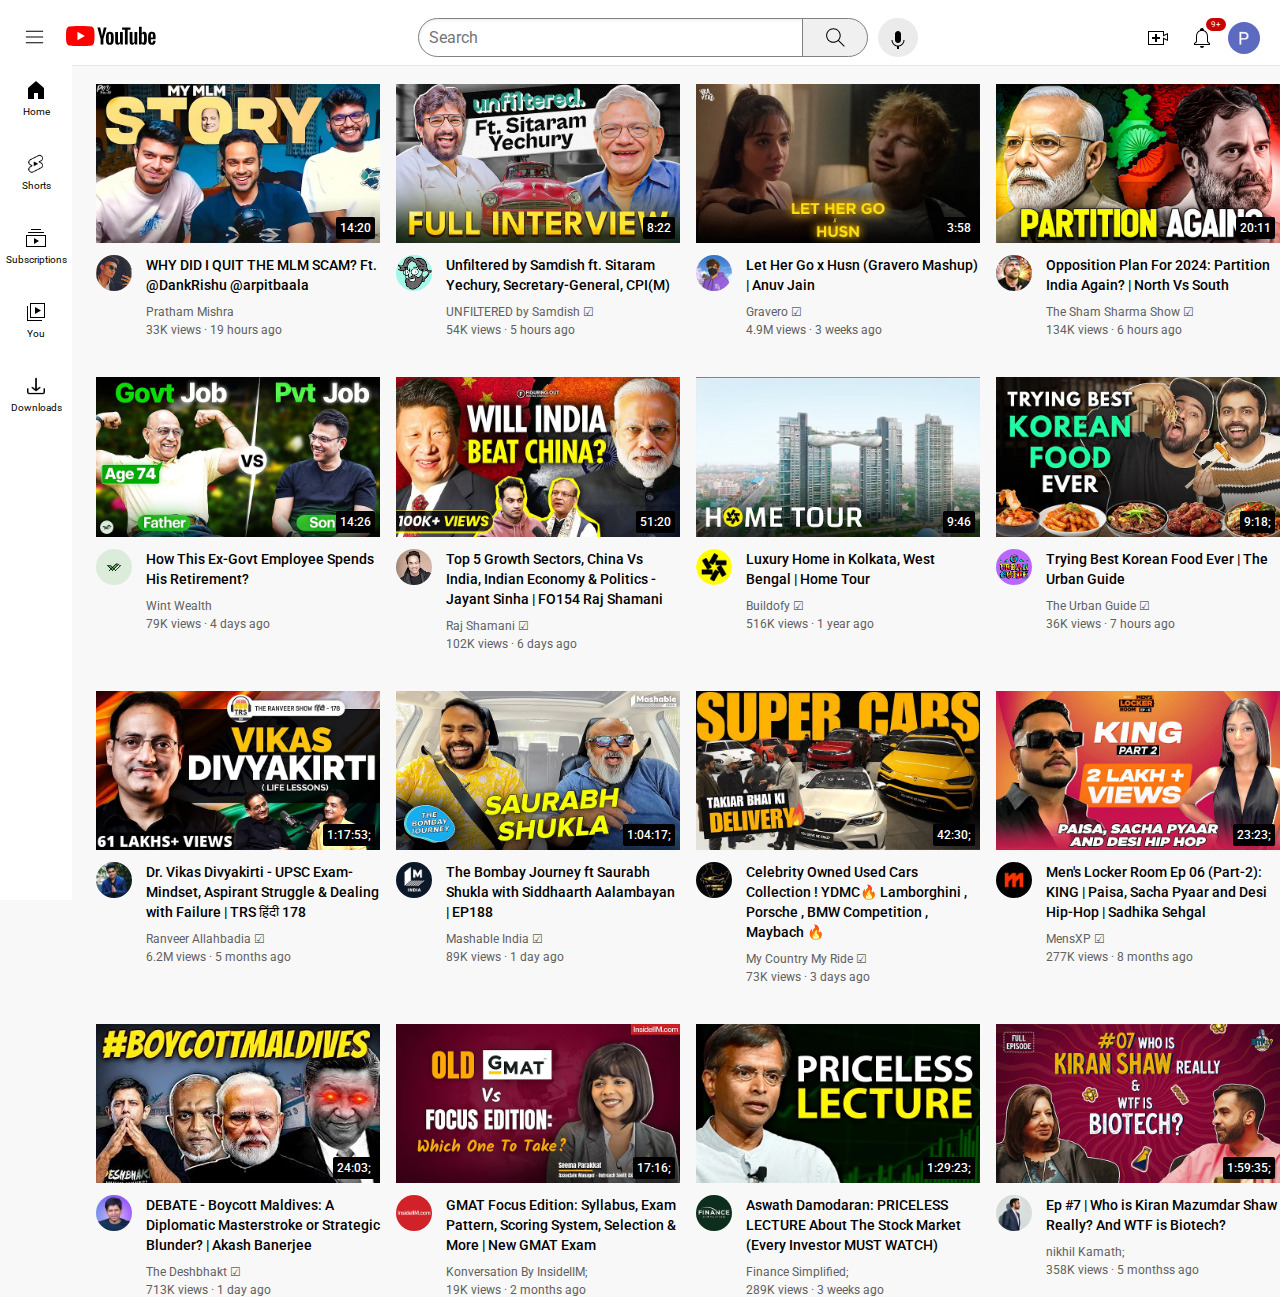
<file: Index.html>
<!DOCTYPE html>
<html>

<head>
    <title>Youtube.com clone</title>
    <link rel="preconnect" href="https://fonts.googleapis.com">
    <link rel="preconnect" href="https://fonts.gstatic.com" crossorigin>
    <link href="https://fonts.googleapis.com/css2?family=Roboto:wght@400;500;700&display=swap" rel="stylesheet">

    <link rel="stylesheet" href="./styles/general.css">
    <link rel="stylesheet" href="./styles/header.css">
    <link rel="stylesheet" href="./styles/video.css">
    <link rel="stylesheet" href="./styles/sidebar.css">
</head>

<body>

    <div class="header">
        <div class="left-section">
            <img class="hamburger-menu" src="./intro-to-html/7.svg">
            <a href="https://www.youtube.com/"><img class="youtube-logo" src="./youtube-logo.svg"></a>
        </div>
        <div class="middle-section">
            <input class="search-bar" type="text" placeholder="Search">
            <button class="search-button">
                <img class="search-icon" src="./intro-to-html/6.svg">
                <div class="tooltip">Search</div>
            </button>
            <button class="voice-button">
                <img class="voice-icon" src="./intro-to-html/5.svg">
                <div class="tooltip">Search with your voice</div>
            </button>
        </div>
        <div class="right-section">
            <div class="upload-icon-container">
                <div class="upload-icon1"><img class="upload-icon" src="./intro-to-html/4.svg"></div>
                <div class="tooltip">Create</div>
            </div>

            <!-- <img class="youtube-apps-icon" src="./intro-to-html/3.svg"> -->
            <div class="notifications-icon-container">
                <div class="upload-icon1"><img class="notifications-icon" src="./intro-to-html/2.svg"></div>
                <div class="tooltip">Notifications</div>
                <div class="notifications-count">9+</div>
            </div>
            <img class="user-pic" src="./intro-to-html/1.jpg">
        </div>

    </div>

    <div class="sidebar">
        <a href="https://www.youtube.com/">
            <div class="sidebar-link"><img src="./intro-to-html/2.1.svg">
                <div>Home</div>
            </div>
        </a>
        <a href="https://www.youtube.com/shorts/K2BgvTrRJS8">
            <div class="sidebar-link"><img src="./intro-to-html/shortsfinal.png">
                <div>Shorts</div>
            </div>
        </a>
        <a href="https://www.youtube.com/feed/subscriptions">
            <div class="sidebar-link"><img src="./intro-to-html/2.3.svg">
                <div>Subscriptions</div>
            </div>
        </a>
        <a href="https://www.youtube.com/feed/you">
            <div class="sidebar-link"><img src="./intro-to-html/2.6.svg">
                <div>You</div>
            </div>
        </a>
        <a href="https://www.youtube.com/feed/downloads">
            <div class="sidebar-link"><img src="./intro-to-html/arrow.png">
                <div>Downloads</div>
            </div>
        </a>

    </div>

    <div class="video-grid">
        <div class="video-preview top">
            <div class="thumbnail-row">
                <a href="https://www.youtube.com/watch?v=aVtarQs8b3Y">
                    <img class="thumbnail" src="intro-to-html/hq720 (1).webp">
                </a>
                <div class="video-time">
                    14:20
                </div>
            </div>
            <div class="video-info-grid">
                <div class="channel-pic">
                    <a href="https://www.youtube.com/@prathammishra70">
                        <img class="profile-pic" src="intro-to-html/channels4_profile.jpg">
                    </a>
                </div>
                <div class="video-info">
                    <p class="video-title">
                        <a href="https://www.youtube.com/watch?v=aVtarQs8b3Y">
                            WHY DID I QUIT THE MLM SCAM? Ft. @DankRishu @arpitbaala
                        </a>
                    </p>
                    <p class="video-author">
                        <a href="https://www.youtube.com/@prathammishra70">
                            Pratham Mishra
                        </a>
                    </p>
                    <p class="video-stats">
                        33K views &centerdot; 19 hours ago
                    </p>
                </div>
            </div>
        </div>

        <div class="video-preview top">
            <div class="thumbnail-row">
                <a href="https://www.youtube.com/watch?v=ZOrNiT-OPNc&t=77s">
                    <img class="thumbnail" src="intro-to-html/hq720 (2).webp">
                </a>
                <div class="video-time">
                    8:22
                </div>
            </div>
            <div class="video-info-grid">
                <div class="channel-pic">
                    <a href="https://www.youtube.com/@UNFILTEREDbySamdish">
                        <img class="profile-pic" src="intro-to-html/channels4_profile (1).jpg">
                    </a>
                </div>
                <div class="video-info">
                    <p class="video-title">
                        <a href="https://www.youtube.com/watch?v=ZOrNiT-OPNc&t=77s">
                            Unfiltered by Samdish ft. Sitaram Yechury, Secretary-General, CPI(M)
                        </a>
                    </p>
                    <p class="video-author">
                        <a href="https://www.youtube.com/@UNFILTEREDbySamdish">
                            UNFILTERED by Samdish &#9745;
                        </a>
                    </p>
                    <p class="video-stats">
                        54K views &centerdot; 5 hours ago
                    </p>
                </div>
            </div>
        </div>

        <div class="video-preview top">
            <div class="thumbnail-row">
                <a href="https://www.youtube.com/watch?v=bL6dJjxm0x0">
                    <img class="thumbnail" src="./intro-to-html/husn.webp">
                </a>
                <div class="video-time">
                    3:58
                </div>
            </div>
            <div class="video-info-grid">
                <div class="channel-pic">
                    <a href="https://www.youtube.com/channel/UCDLvkN2TZ1oyhUBxbltMn_w">
                        <img class="profile-pic" src="intro-to-html/gravero.jpg">
                    </a>
                </div>
                <div class="video-info">
                    <p class="video-title">
                        <a href="https://www.youtube.com/watch?v=bL6dJjxm0x0">
                            Let Her Go x Husn (Gravero Mashup) | Anuv Jain
                        </a>
                    </p>
                    <p class="video-author">
                        <a href="https://www.youtube.com/channel/UCDLvkN2TZ1oyhUBxbltMn_w">
                            Gravero &#9745;
                        </a>
                    </p>
                    <p class="video-stats">
                        4.9M views &centerdot; 3 weeks ago
                    </p>
                </div>
            </div>
        </div>
        <div class="video-preview top">
            <div class="thumbnail-row">
                <a href="https://www.youtube.com/watch?v=oO5nOGakEvQ">
                    <img class="thumbnail" src="intro-to-html/shamsharmashow.webp">
                </a>
                <div class="video-time">
                    20:11
                </div>
            </div>
            <div class="video-info-grid">
                <div class="channel-pic">
                    <a href="https://www.youtube.com/@ShamSharmaShow">
                        <img class="profile-pic" src="intro-to-html/tsss.jpg">
                    </a>
                </div>
                <div class="video-info">
                    <p class="video-title">
                        <a href="https://www.youtube.com/watch?v=oO5nOGakEvQ">
                            Opposition Plan For 2024: Partition India Again? | North Vs South
                        </a>
                    </p>
                    <p class="video-author">
                        <a href="https://www.youtube.com/@ShamSharmaShow">
                            The Sham Sharma Show &#9745;
                        </a>
                    </p>
                    <p class="video-stats">
                        134K views &centerdot; 6 hours ago
                    </p>
                </div>
            </div>
        </div>
        <div class="video-preview">
            <div class="thumbnail-row">
                <a href="https://www.youtube.com/watch?v=e1CwNNRzvIc&t=1s">
                    <img class="thumbnail" src="intro-to-html/job.webp">
                </a>
                <div class="video-time">
                    14:26
                </div>
            </div>
            <div class="video-info-grid">
                <div class="channel-pic">
                    <a href="https://www.youtube.com/@WintWealthYT">
                        <img class="profile-pic" src="intro-to-html/pri.jpg">
                    </a>
                </div>
                <div class="video-info">
                    <p class="video-title">
                        <a href="https://www.youtube.com/watch?v=e1CwNNRzvIc&t=1s">
                            How This Ex-Govt Employee Spends His Retirement?
                        </a>
                    </p>
                    <p class="video-author">
                        <a href="https://www.youtube.com/@WintWealthYT">
                            Wint Wealth
                        </a>
                    </p>
                    <p class="video-stats">
                        79K views &centerdot; 4 days ago
                    </p>
                </div>
            </div>
        </div>

        <div class="video-preview">
            <div class="thumbnail-row">
                <a href="https://www.youtube.com/watch?v=xlfI0hrhAOk&t=1s">
                    <img class="thumbnail" src="intro-to-html/china.webp">
                </a>
                <div class="video-time">
                    51:20
                </div>
            </div>
            <div class="video-info-grid">
                <div class="channel-pic">
                    <a href="https://www.youtube.com/@rajshamani">
                        <img class="profile-pic" src="intro-to-html/rs.jpg">
                    </a>
                </div>
                <div class="video-info">
                    <p class="video-title">
                        <a href="https://www.youtube.com/watch?v=xlfI0hrhAOk&t=1s">
                            Top 5 Growth Sectors, China Vs India, Indian Economy & Politics - Jayant Sinha | FO154 Raj
                            Shamani
                        </a>
                    </p>
                    <p class="video-author">
                        <a href="https://www.youtube.com/@rajshamani">
                            Raj Shamani &#9745;
                        </a>
                    </p>
                    <p class="video-stats">
                        102K views &centerdot; 6 days ago
                    </p>
                </div>
            </div>
        </div>

        <div class="video-preview">
            <div class="thumbnail-row">
                <a href="https://www.youtube.com/watch?v=fe-f88F_Jto">
                    <img class="thumbnail" src="intro-to-html/buildofy.webp">
                </a>
                <div class="video-time">
                    9:46
                </div>
            </div>
            <div class="video-info-grid">
                <div class="channel-pic">
                    <a href="https://www.youtube.com/@Buildofy">
                        <img class="profile-pic" src="intro-to-html/bui.jpg">
                    </a>
                </div>
                <div class="video-info">
                    <p class="video-title">
                        <a href="https://www.youtube.com/watch?v=fe-f88F_Jto">
                            Luxury Home in Kolkata, West Bengal | Home Tour
                        </a>
                    </p>
                    <p class="video-author">
                        <a href="https://www.youtube.com/@Buildofy">
                            Buildofy &#9745;
                        </a>
                    </p>
                    <p class="video-stats">
                        516K views &centerdot; 1 year ago
                    </p>
                </div>
            </div>
        </div>


        <div class="video-preview">
            <div class="thumbnail-row">
                <a href="https://www.youtube.com/watch?v=WfbcFmL4SHc&t=1s">
                    <img class="thumbnail" src="intro-to-html/korean.webp">
                </a>
                <div class="video-time">
                    9:18;
                </div>
            </div>
            <div class="video-info-grid">
                <div class="channel-pic">
                    <a href="https://www.youtube.com/@TheUrbanGuide">
                        <img class="profile-pic" src="intro-to-html/tug.jpg">
                    </a>
                </div>
                <div class="video-info">
                    <p class="video-title">
                        <a href="https://www.youtube.com/watch?v=WfbcFmL4SHc&t=1s">
                            Trying Best Korean Food Ever | The Urban Guide
                        </a>
                    </p>
                    <p class="video-author">
                        <a href="https://www.youtube.com/@TheUrbanGuide">
                            The Urban Guide &#9745;
                        </a>
                    </p>
                    <p class="video-stats">
                        36K views &centerdot; 7 hours ago
                    </p>
                </div>
            </div>
        </div>

        <div class="video-preview bottom">
            <div class="thumbnail-row">
                <a href="https://www.youtube.com/watch?v=rH8yPFq0Xpo&t=1s">
                    <img class="thumbnail" src="./intro-to-html/101.webp">
                </a>
                <div class="video-time">
                    1:17:53;
                </div>
            </div>
            <div class="video-info-grid">
                <div class="channel-pic">
                    <a href="https://www.youtube.com/@RanveerAllahbadia">
                        <img class="profile-pic" src="intro-to-html/trs.jpg">
                    </a>
                </div>
                <div class="video-info">
                    <p class="video-title">
                        <a href="https://www.youtube.com/watch?v=rH8yPFq0Xpo&t=1s">
                            Dr. Vikas Divyakirti - UPSC Exam-Mindset, Aspirant Struggle & Dealing with Failure | TRS
                            हिंदी 178
                        </a>
                    </p>
                    <p class="video-author">
                        <a href="https://www.youtube.com/@RanveerAllahbadia">
                            Ranveer Allahbadia &#9745;
                        </a>
                    </p>
                    <p class="video-stats">
                        6.2M views &centerdot; 5 months ago
                    </p>
                </div>
            </div>
        </div>

        <div class="video-preview bottom">
            <div class="thumbnail-row">
                <a href="https://www.youtube.com/watch?v=El5_4EwGnYQ&t=33s">
                    <img class="thumbnail" src="intro-to-html/shukla.webp">
                </a>
                <div class="video-time">
                    1:04:17;
                </div>
            </div>
            <div class="video-info-grid">
                <div class="channel-pic">
                    <a href="https://www.youtube.com/@Mashable_India">
                        <img class="profile-pic" src="intro-to-html/mi.jpg">
                    </a>
                </div>
                <div class="video-info">
                    <p class="video-title">
                        <a href="https://www.youtube.com/watch?v=El5_4EwGnYQ&t=33s">
                            The Bombay Journey ft Saurabh Shukla with Siddhaarth Aalambayan | EP188
                        </a>
                    </p>
                    <p class="video-author">
                        <a href="https://www.youtube.com/@Mashable_India">
                            Mashable India &#9745;
                        </a>
                    </p>
                    <p class="video-stats">
                        89K views &centerdot; 1 day ago
                    </p>
                </div>
            </div>
        </div>

        <div class="video-preview bottom">
            <div class="thumbnail-row">
                <a href="https://www.youtube.com/watch?v=QK8UnmzSMrk&t=20s">
                    <img class="thumbnail" src="intro-to-html/mcmr.webp">
                </a>
                <div class="video-time">
                    42:30;
                </div>
            </div>
            <div class="video-info-grid">
                <div class="channel-pic">
                    <a href="https://www.youtube.com/@MyCountryMyRide">
                        <img class="profile-pic" src="intro-to-html/mcmr1.jpg">
                    </a>
                </div>
                <div class="video-info">
                    <p class="video-title">
                        <a href="https://www.youtube.com/watch?v=QK8UnmzSMrk&t=20s">
                            Celebrity Owned Used Cars Collection ! YDMC🔥 Lamborghini , Porsche , BMW Competition ,
                            Maybach 🔥
                        </a>
                    </p>
                    <p class="video-author">
                        <a href="https://www.youtube.com/@MyCountryMyRide">
                            My Country My Ride &#9745;
                        </a>
                    </p>
                    <p class="video-stats">
                        73K views &centerdot; 3 days ago
                    </p>
                </div>
            </div>
        </div>

        <div class="video-preview bottom">
            <div class="thumbnail-row">
                <a href="https://www.youtube.com/watch?v=SvCT4H_SJXo&t=35s">
                    <img class="thumbnail" src="intro-to-html/king.webp">
                </a>
                <div class="video-time">
                    23:23;
                </div>
            </div>
            <div class="video-info-grid">
                <div class="channel-pic">
                    <a href="https://www.youtube.com/@mensxp">
                        <img class="profile-pic" src="intro-to-html/mensxp.jpg">
                    </a>
                </div>
                <div class="video-info">
                    <p class="video-title">
                        <a href="https://www.youtube.com/watch?v=SvCT4H_SJXo&t=35s">
                            Men's Locker Room Ep 06 (Part-2): KING | Paisa, Sacha Pyaar and Desi Hip-Hop | Sadhika
                            Sehgal
                        </a>
                    </p>
                    <p class="video-author">
                        <a href="https://www.youtube.com/@mensxp">
                            MensXP &#9745;
                        </a>
                    </p>
                    <p class="video-stats">
                        277K views &centerdot; 8 months ago
                    </p>
                </div>
            </div>
        </div>

        <div class="video-preview">
            <div class="thumbnail-row">
                <a href="https://www.youtube.com/watch?v=NLc5p_Wum1M">
                    <img class="thumbnail" src="intro-to-html/d1.webp">
                </a>
                <div class="video-time">
                    24:03;
                </div>
            </div>
            <div class="video-info-grid">
                <div class="channel-pic">
                    <a href="https://www.youtube.com/@thedeshbhakt">
                        <img class="profile-pic" src="intro-to-html/deshbhakt.jpg">
                    </a>
                </div>
                <div class="video-info">
                    <p class="video-title">
                        <a href="https://www.youtube.com/watch?v=NLc5p_Wum1M">
                            DEBATE - Boycott Maldives: A Diplomatic Masterstroke or Strategic Blunder? | Akash Banerjee
                        </a>
                    </p>
                    <p class="video-author">
                        <a href="https://www.youtube.com/@thedeshbhakt">
                            The Deshbhakt &#9745;
                        </a>
                    </p>
                    <p class="video-stats">
                        713K views &centerdot; 1 day ago
                    </p>
                </div>
            </div>
        </div>

        <div class="video-preview ">
            <div class="thumbnail-row">
                <a href="https://www.youtube.com/watch?v=RtJ4eyBv7pk&t=334s">
                    <img class="thumbnail" src="intro-to-html/gmat.webp">
                </a>
                <div class="video-time">
                    17:16;
                </div>
            </div>
            <div class="video-info-grid">
                <div class="channel-pic">
                    <a href="https://www.youtube.com/@InsideIIMKonversations">
                        <img class="profile-pic" src="intro-to-html/gmat1.jpg">
                    </a>
                </div>
                <div class="video-info">
                    <p class="video-title">
                        <a href="https://www.youtube.com/watch?v=RtJ4eyBv7pk&t=334s">
                            GMAT Focus Edition: Syllabus, Exam Pattern, Scoring System, Selection & More | New GMAT Exam
                        </a>
                    </p>
                    <p class="video-author">
                        <a href="https://www.youtube.com/@InsideIIMKonversations">
                            Konversation By InsideIIM;
                        </a>
                    </p>
                    <p class="video-stats">
                        19K views &centerdot; 2 months ago
                    </p>
                </div>
            </div>
        </div>

        <div class="video-preview">
            <div class="thumbnail-row">
                <a href="https://www.youtube.com/watch?v=zjXvbJUnCsM&t=69s">
                    <img class="thumbnail" src="intro-to-html/stocks.webp">
                </a>
                <div class="video-time">
                    1:29:23;
                </div>
            </div>
            <div class="video-info-grid">
                <div class="channel-pic">
                    <a href="https://www.youtube.com/@financesimplifiedyt">
                        <img class="profile-pic" src="intro-to-html/stocks1.jpg">
                    </a>
                </div>
                <div class="video-info">
                    <p class="video-title">
                        <a href="https://www.youtube.com/watch?v=zjXvbJUnCsM&t=69s">
                            Aswath Damodaran: PRICELESS LECTURE About The Stock Market (Every Investor MUST WATCH)
                        </a>
                    </p>
                    <p class="video-author">
                        <a href="https://www.youtube.com/@financesimplifiedyt">
                            Finance Simplified;
                        </a>
                    </p>
                    <p class="video-stats">
                        289K views &centerdot; 3 weeks ago
                    </p>
                </div>
            </div>
        </div>

        <div class="video-preview ">
            <div class="thumbnail-row">
                <a href="https://www.youtube.com/watch?v=58i057QXl1A">
                    <img class="thumbnail" src="intro-to-html/nikhil.webp">
                </a>
                <div class="video-time">
                    1:59:35;
                </div>
            </div>
            <div class="video-info-grid">
                <div class="channel-pic">
                    <a href="https://www.youtube.com/@nikhil.kamath">
                        <img class="profile-pic" src="intro-to-html/nikhil1.jpg">
                    </a>
                </div>
                <div class="video-info">
                    <p class="video-title">
                        <a href="https://www.youtube.com/watch?v=58i057QXl1A">
                            Ep #7 | Who is Kiran Mazumdar Shaw Really? And WTF is Biotech?
                        </a>
                    </p>
                    <p class="video-author">
                        <a href="https://www.youtube.com/@nikhil.kamath">
                            nikhil Kamath;
                        </a>
                    </p>
                    <p class="video-stats">
                        358K views &centerdot; 5 monthss ago
                    </p>
                </div>
            </div>
        </div>


    </div>
</body>

</html>
</file>
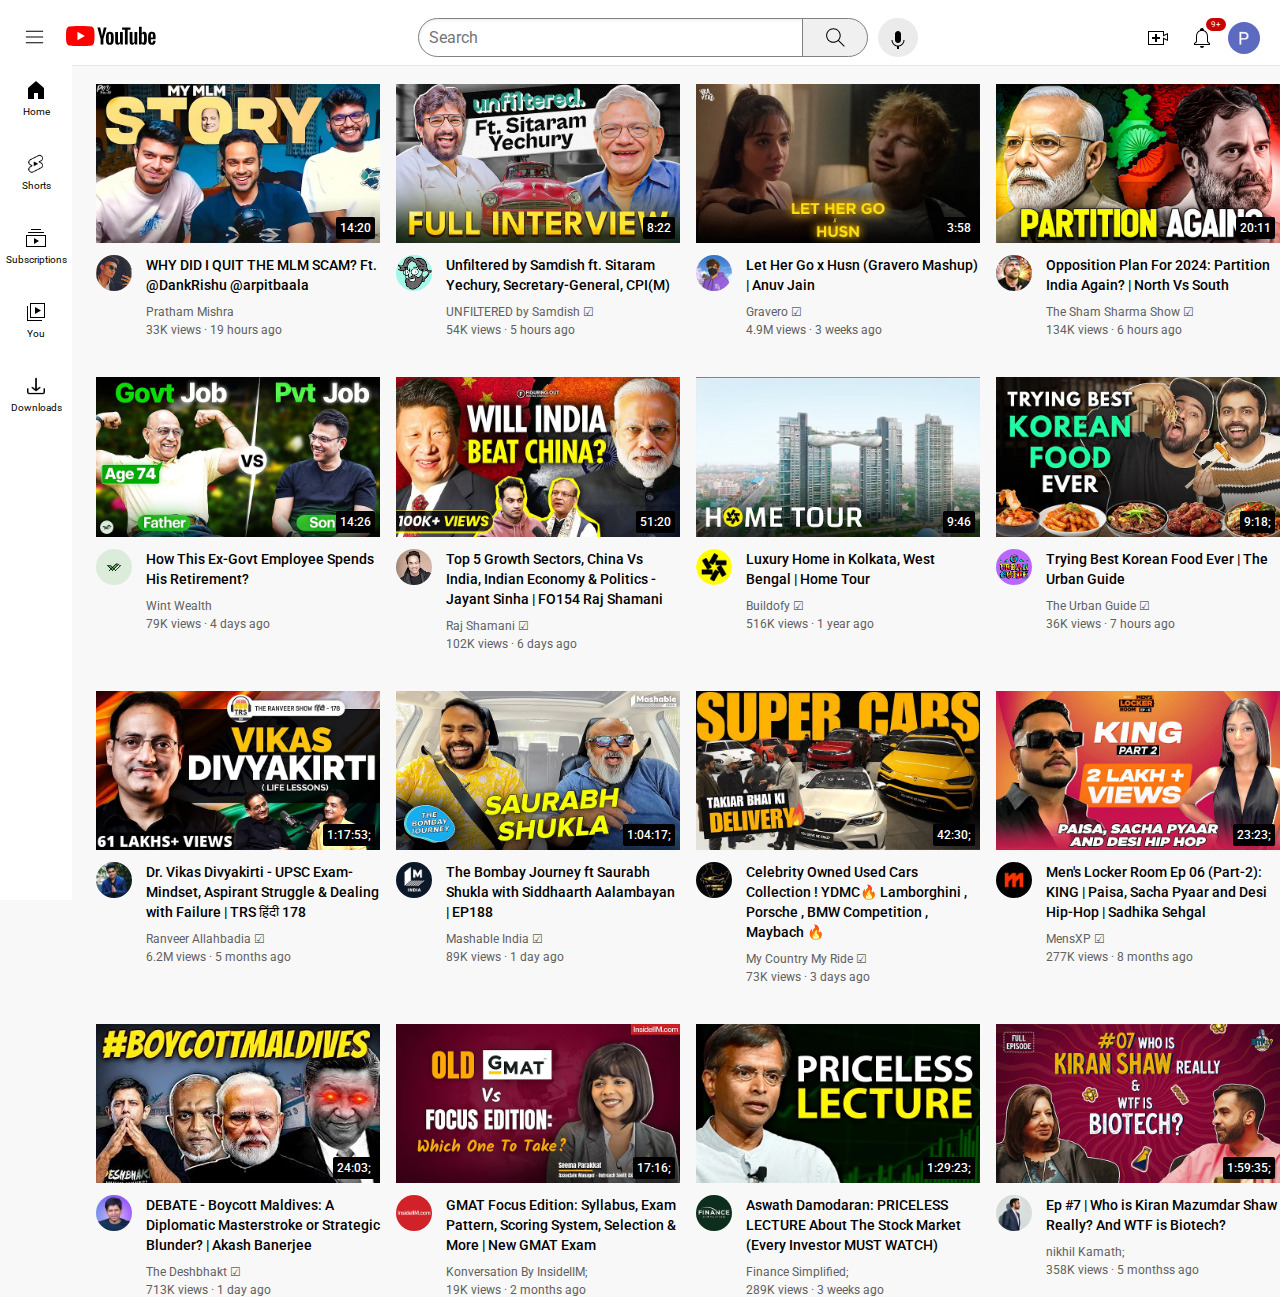
<file: index.html>
<!DOCTYPE html>
<html>

<head>
    <title>Youtube.com clone</title>
    <link rel="preconnect" href="https://fonts.googleapis.com">
    <link rel="preconnect" href="https://fonts.gstatic.com" crossorigin>
    <link href="https://fonts.googleapis.com/css2?family=Roboto:wght@400;500;700&display=swap" rel="stylesheet">

    <link rel="stylesheet" href="./styles/general.css">
    <link rel="stylesheet" href="./styles/header.css">
    <link rel="stylesheet" href="./styles/video.css">
    <link rel="stylesheet" href="./styles/sidebar.css">
</head>

<body>

    <div class="header">
        <div class="left-section">
            <img class="hamburger-menu" src="./intro-to-html/7.svg">
            <a href="https://www.youtube.com/"><img class="youtube-logo" src="./youtube-logo.svg"></a>
        </div>
        <div class="middle-section">
            <input class="search-bar" type="text" placeholder="Search">
            <button class="search-button">
                <img class="search-icon" src="./intro-to-html/6.svg">
                <div class="tooltip">Search</div>
            </button>
            <button class="voice-button">
                <img class="voice-icon" src="./intro-to-html/5.svg">
                <div class="tooltip">Search with your voice</div>
            </button>
        </div>
        <div class="right-section">
            <div class="upload-icon-container">
                <div class="upload-icon1"><img class="upload-icon" src="./intro-to-html/4.svg"></div>
                <div class="tooltip">Create</div>
            </div>

            <!-- <img class="youtube-apps-icon" src="./intro-to-html/3.svg"> -->
            <div class="notifications-icon-container">
                <div class="upload-icon1"><img class="notifications-icon" src="./intro-to-html/2.svg"></div>
                <div class="tooltip">Notifications</div>
                <div class="notifications-count">9+</div>
            </div>
            <img class="user-pic" src="./intro-to-html/1.jpg">
        </div>

    </div>

    <div class="sidebar">
        <a href="https://www.youtube.com/">
            <div class="sidebar-link"><img src="./intro-to-html/2.1.svg">
                <div>Home</div>
            </div>
        </a>
        <a href="https://www.youtube.com/shorts/K2BgvTrRJS8">
            <div class="sidebar-link"><img src="./intro-to-html/shortsfinal.png">
                <div>Shorts</div>
            </div>
        </a>
        <a href="https://www.youtube.com/feed/subscriptions">
            <div class="sidebar-link"><img src="./intro-to-html/2.3.svg">
                <div>Subscriptions</div>
            </div>
        </a>
        <a href="https://www.youtube.com/feed/you">
            <div class="sidebar-link"><img src="./intro-to-html/2.6.svg">
                <div>You</div>
            </div>
        </a>
        <a href="https://www.youtube.com/feed/downloads">
            <div class="sidebar-link"><img src="./intro-to-html/arrow.png">
                <div>Downloads</div>
            </div>
        </a>

    </div>

    <div class="video-grid">
        <div class="video-preview top">
            <div class="thumbnail-row">
                <a href="https://www.youtube.com/watch?v=aVtarQs8b3Y">
                    <img class="thumbnail" src="intro-to-html/hq720 (1).webp">
                </a>
                <div class="video-time">
                    14:20
                </div>
            </div>
            <div class="video-info-grid">
                <div class="channel-pic">
                    <a href="https://www.youtube.com/@prathammishra70">
                        <img class="profile-pic" src="intro-to-html/channels4_profile.jpg">
                    </a>
                </div>
                <div class="video-info">
                    <p class="video-title">
                        <a href="https://www.youtube.com/watch?v=aVtarQs8b3Y">
                            WHY DID I QUIT THE MLM SCAM? Ft. @DankRishu @arpitbaala
                        </a>
                    </p>
                    <p class="video-author">
                        <a href="https://www.youtube.com/@prathammishra70">
                            Pratham Mishra
                        </a>
                    </p>
                    <p class="video-stats">
                        33K views &centerdot; 19 hours ago
                    </p>
                </div>
            </div>
        </div>

        <div class="video-preview top">
            <div class="thumbnail-row">
                <a href="https://www.youtube.com/watch?v=ZOrNiT-OPNc&t=77s">
                    <img class="thumbnail" src="intro-to-html/hq720 (2).webp">
                </a>
                <div class="video-time">
                    8:22
                </div>
            </div>
            <div class="video-info-grid">
                <div class="channel-pic">
                    <a href="https://www.youtube.com/@UNFILTEREDbySamdish">
                        <img class="profile-pic" src="intro-to-html/channels4_profile (1).jpg">
                    </a>
                </div>
                <div class="video-info">
                    <p class="video-title">
                        <a href="https://www.youtube.com/watch?v=ZOrNiT-OPNc&t=77s">
                            Unfiltered by Samdish ft. Sitaram Yechury, Secretary-General, CPI(M)
                        </a>
                    </p>
                    <p class="video-author">
                        <a href="https://www.youtube.com/@UNFILTEREDbySamdish">
                            UNFILTERED by Samdish &#9745;
                        </a>
                    </p>
                    <p class="video-stats">
                        54K views &centerdot; 5 hours ago
                    </p>
                </div>
            </div>
        </div>

        <div class="video-preview top">
            <div class="thumbnail-row">
                <a href="https://www.youtube.com/watch?v=bL6dJjxm0x0">
                    <img class="thumbnail" src="./intro-to-html/husn.webp">
                </a>
                <div class="video-time">
                    3:58
                </div>
            </div>
            <div class="video-info-grid">
                <div class="channel-pic">
                    <a href="https://www.youtube.com/channel/UCDLvkN2TZ1oyhUBxbltMn_w">
                        <img class="profile-pic" src="intro-to-html/gravero.jpg">
                    </a>
                </div>
                <div class="video-info">
                    <p class="video-title">
                        <a href="https://www.youtube.com/watch?v=bL6dJjxm0x0">
                            Let Her Go x Husn (Gravero Mashup) | Anuv Jain
                        </a>
                    </p>
                    <p class="video-author">
                        <a href="https://www.youtube.com/channel/UCDLvkN2TZ1oyhUBxbltMn_w">
                            Gravero &#9745;
                        </a>
                    </p>
                    <p class="video-stats">
                        4.9M views &centerdot; 3 weeks ago
                    </p>
                </div>
            </div>
        </div>
        <div class="video-preview top">
            <div class="thumbnail-row">
                <a href="https://www.youtube.com/watch?v=oO5nOGakEvQ">
                    <img class="thumbnail" src="intro-to-html/shamsharmashow.webp">
                </a>
                <div class="video-time">
                    20:11
                </div>
            </div>
            <div class="video-info-grid">
                <div class="channel-pic">
                    <a href="https://www.youtube.com/@ShamSharmaShow">
                        <img class="profile-pic" src="intro-to-html/tsss.jpg">
                    </a>
                </div>
                <div class="video-info">
                    <p class="video-title">
                        <a href="https://www.youtube.com/watch?v=oO5nOGakEvQ">
                            Opposition Plan For 2024: Partition India Again? | North Vs South
                        </a>
                    </p>
                    <p class="video-author">
                        <a href="https://www.youtube.com/@ShamSharmaShow">
                            The Sham Sharma Show &#9745;
                        </a>
                    </p>
                    <p class="video-stats">
                        134K views &centerdot; 6 hours ago
                    </p>
                </div>
            </div>
        </div>
        <div class="video-preview">
            <div class="thumbnail-row">
                <a href="https://www.youtube.com/watch?v=e1CwNNRzvIc&t=1s">
                    <img class="thumbnail" src="intro-to-html/job.webp">
                </a>
                <div class="video-time">
                    14:26
                </div>
            </div>
            <div class="video-info-grid">
                <div class="channel-pic">
                    <a href="https://www.youtube.com/@WintWealthYT">
                        <img class="profile-pic" src="intro-to-html/pri.jpg">
                    </a>
                </div>
                <div class="video-info">
                    <p class="video-title">
                        <a href="https://www.youtube.com/watch?v=e1CwNNRzvIc&t=1s">
                            How This Ex-Govt Employee Spends His Retirement?
                        </a>
                    </p>
                    <p class="video-author">
                        <a href="https://www.youtube.com/@WintWealthYT">
                            Wint Wealth
                        </a>
                    </p>
                    <p class="video-stats">
                        79K views &centerdot; 4 days ago
                    </p>
                </div>
            </div>
        </div>

        <div class="video-preview">
            <div class="thumbnail-row">
                <a href="https://www.youtube.com/watch?v=xlfI0hrhAOk&t=1s">
                    <img class="thumbnail" src="intro-to-html/china.webp">
                </a>
                <div class="video-time">
                    51:20
                </div>
            </div>
            <div class="video-info-grid">
                <div class="channel-pic">
                    <a href="https://www.youtube.com/@rajshamani">
                        <img class="profile-pic" src="intro-to-html/rs.jpg">
                    </a>
                </div>
                <div class="video-info">
                    <p class="video-title">
                        <a href="https://www.youtube.com/watch?v=xlfI0hrhAOk&t=1s">
                            Top 5 Growth Sectors, China Vs India, Indian Economy & Politics - Jayant Sinha | FO154 Raj
                            Shamani
                        </a>
                    </p>
                    <p class="video-author">
                        <a href="https://www.youtube.com/@rajshamani">
                            Raj Shamani &#9745;
                        </a>
                    </p>
                    <p class="video-stats">
                        102K views &centerdot; 6 days ago
                    </p>
                </div>
            </div>
        </div>

        <div class="video-preview">
            <div class="thumbnail-row">
                <a href="https://www.youtube.com/watch?v=fe-f88F_Jto">
                    <img class="thumbnail" src="intro-to-html/buildofy.webp">
                </a>
                <div class="video-time">
                    9:46
                </div>
            </div>
            <div class="video-info-grid">
                <div class="channel-pic">
                    <a href="https://www.youtube.com/@Buildofy">
                        <img class="profile-pic" src="intro-to-html/bui.jpg">
                    </a>
                </div>
                <div class="video-info">
                    <p class="video-title">
                        <a href="https://www.youtube.com/watch?v=fe-f88F_Jto">
                            Luxury Home in Kolkata, West Bengal | Home Tour
                        </a>
                    </p>
                    <p class="video-author">
                        <a href="https://www.youtube.com/@Buildofy">
                            Buildofy &#9745;
                        </a>
                    </p>
                    <p class="video-stats">
                        516K views &centerdot; 1 year ago
                    </p>
                </div>
            </div>
        </div>


        <div class="video-preview">
            <div class="thumbnail-row">
                <a href="https://www.youtube.com/watch?v=WfbcFmL4SHc&t=1s">
                    <img class="thumbnail" src="intro-to-html/korean.webp">
                </a>
                <div class="video-time">
                    9:18;
                </div>
            </div>
            <div class="video-info-grid">
                <div class="channel-pic">
                    <a href="https://www.youtube.com/@TheUrbanGuide">
                        <img class="profile-pic" src="intro-to-html/tug.jpg">
                    </a>
                </div>
                <div class="video-info">
                    <p class="video-title">
                        <a href="https://www.youtube.com/watch?v=WfbcFmL4SHc&t=1s">
                            Trying Best Korean Food Ever | The Urban Guide
                        </a>
                    </p>
                    <p class="video-author">
                        <a href="https://www.youtube.com/@TheUrbanGuide">
                            The Urban Guide &#9745;
                        </a>
                    </p>
                    <p class="video-stats">
                        36K views &centerdot; 7 hours ago
                    </p>
                </div>
            </div>
        </div>

        <div class="video-preview bottom">
            <div class="thumbnail-row">
                <a href="https://www.youtube.com/watch?v=rH8yPFq0Xpo&t=1s">
                    <img class="thumbnail" src="./intro-to-html/101.webp">
                </a>
                <div class="video-time">
                    1:17:53;
                </div>
            </div>
            <div class="video-info-grid">
                <div class="channel-pic">
                    <a href="https://www.youtube.com/@RanveerAllahbadia">
                        <img class="profile-pic" src="intro-to-html/trs.jpg">
                    </a>
                </div>
                <div class="video-info">
                    <p class="video-title">
                        <a href="https://www.youtube.com/watch?v=rH8yPFq0Xpo&t=1s">
                            Dr. Vikas Divyakirti - UPSC Exam-Mindset, Aspirant Struggle & Dealing with Failure | TRS
                            हिंदी 178
                        </a>
                    </p>
                    <p class="video-author">
                        <a href="https://www.youtube.com/@RanveerAllahbadia">
                            Ranveer Allahbadia &#9745;
                        </a>
                    </p>
                    <p class="video-stats">
                        6.2M views &centerdot; 5 months ago
                    </p>
                </div>
            </div>
        </div>

        <div class="video-preview bottom">
            <div class="thumbnail-row">
                <a href="https://www.youtube.com/watch?v=El5_4EwGnYQ&t=33s">
                    <img class="thumbnail" src="intro-to-html/shukla.webp">
                </a>
                <div class="video-time">
                    1:04:17;
                </div>
            </div>
            <div class="video-info-grid">
                <div class="channel-pic">
                    <a href="https://www.youtube.com/@Mashable_India">
                        <img class="profile-pic" src="intro-to-html/mi.jpg">
                    </a>
                </div>
                <div class="video-info">
                    <p class="video-title">
                        <a href="https://www.youtube.com/watch?v=El5_4EwGnYQ&t=33s">
                            The Bombay Journey ft Saurabh Shukla with Siddhaarth Aalambayan | EP188
                        </a>
                    </p>
                    <p class="video-author">
                        <a href="https://www.youtube.com/@Mashable_India">
                            Mashable India &#9745;
                        </a>
                    </p>
                    <p class="video-stats">
                        89K views &centerdot; 1 day ago
                    </p>
                </div>
            </div>
        </div>

        <div class="video-preview bottom">
            <div class="thumbnail-row">
                <a href="https://www.youtube.com/watch?v=QK8UnmzSMrk&t=20s">
                    <img class="thumbnail" src="intro-to-html/mcmr.webp">
                </a>
                <div class="video-time">
                    42:30;
                </div>
            </div>
            <div class="video-info-grid">
                <div class="channel-pic">
                    <a href="https://www.youtube.com/@MyCountryMyRide">
                        <img class="profile-pic" src="intro-to-html/mcmr1.jpg">
                    </a>
                </div>
                <div class="video-info">
                    <p class="video-title">
                        <a href="https://www.youtube.com/watch?v=QK8UnmzSMrk&t=20s">
                            Celebrity Owned Used Cars Collection ! YDMC🔥 Lamborghini , Porsche , BMW Competition ,
                            Maybach 🔥
                        </a>
                    </p>
                    <p class="video-author">
                        <a href="https://www.youtube.com/@MyCountryMyRide">
                            My Country My Ride &#9745;
                        </a>
                    </p>
                    <p class="video-stats">
                        73K views &centerdot; 3 days ago
                    </p>
                </div>
            </div>
        </div>

        <div class="video-preview bottom">
            <div class="thumbnail-row">
                <a href="https://www.youtube.com/watch?v=SvCT4H_SJXo&t=35s">
                    <img class="thumbnail" src="intro-to-html/king.webp">
                </a>
                <div class="video-time">
                    23:23;
                </div>
            </div>
            <div class="video-info-grid">
                <div class="channel-pic">
                    <a href="https://www.youtube.com/@mensxp">
                        <img class="profile-pic" src="intro-to-html/mensxp.jpg">
                    </a>
                </div>
                <div class="video-info">
                    <p class="video-title">
                        <a href="https://www.youtube.com/watch?v=SvCT4H_SJXo&t=35s">
                            Men's Locker Room Ep 06 (Part-2): KING | Paisa, Sacha Pyaar and Desi Hip-Hop | Sadhika
                            Sehgal
                        </a>
                    </p>
                    <p class="video-author">
                        <a href="https://www.youtube.com/@mensxp">
                            MensXP &#9745;
                        </a>
                    </p>
                    <p class="video-stats">
                        277K views &centerdot; 8 months ago
                    </p>
                </div>
            </div>
        </div>

        <div class="video-preview">
            <div class="thumbnail-row">
                <a href="https://www.youtube.com/watch?v=NLc5p_Wum1M">
                    <img class="thumbnail" src="intro-to-html/d1.webp">
                </a>
                <div class="video-time">
                    24:03;
                </div>
            </div>
            <div class="video-info-grid">
                <div class="channel-pic">
                    <a href="https://www.youtube.com/@thedeshbhakt">
                        <img class="profile-pic" src="intro-to-html/deshbhakt.jpg">
                    </a>
                </div>
                <div class="video-info">
                    <p class="video-title">
                        <a href="https://www.youtube.com/watch?v=NLc5p_Wum1M">
                            DEBATE - Boycott Maldives: A Diplomatic Masterstroke or Strategic Blunder? | Akash Banerjee
                        </a>
                    </p>
                    <p class="video-author">
                        <a href="https://www.youtube.com/@thedeshbhakt">
                            The Deshbhakt &#9745;
                        </a>
                    </p>
                    <p class="video-stats">
                        713K views &centerdot; 1 day ago
                    </p>
                </div>
            </div>
        </div>

        <div class="video-preview ">
            <div class="thumbnail-row">
                <a href="https://www.youtube.com/watch?v=RtJ4eyBv7pk&t=334s">
                    <img class="thumbnail" src="intro-to-html/gmat.webp">
                </a>
                <div class="video-time">
                    17:16;
                </div>
            </div>
            <div class="video-info-grid">
                <div class="channel-pic">
                    <a href="https://www.youtube.com/@InsideIIMKonversations">
                        <img class="profile-pic" src="intro-to-html/gmat1.jpg">
                    </a>
                </div>
                <div class="video-info">
                    <p class="video-title">
                        <a href="https://www.youtube.com/watch?v=RtJ4eyBv7pk&t=334s">
                            GMAT Focus Edition: Syllabus, Exam Pattern, Scoring System, Selection & More | New GMAT Exam
                        </a>
                    </p>
                    <p class="video-author">
                        <a href="https://www.youtube.com/@InsideIIMKonversations">
                            Konversation By InsideIIM;
                        </a>
                    </p>
                    <p class="video-stats">
                        19K views &centerdot; 2 months ago
                    </p>
                </div>
            </div>
        </div>

        <div class="video-preview">
            <div class="thumbnail-row">
                <a href="https://www.youtube.com/watch?v=zjXvbJUnCsM&t=69s">
                    <img class="thumbnail" src="intro-to-html/stocks.webp">
                </a>
                <div class="video-time">
                    1:29:23;
                </div>
            </div>
            <div class="video-info-grid">
                <div class="channel-pic">
                    <a href="https://www.youtube.com/@financesimplifiedyt">
                        <img class="profile-pic" src="intro-to-html/stocks1.jpg">
                    </a>
                </div>
                <div class="video-info">
                    <p class="video-title">
                        <a href="https://www.youtube.com/watch?v=zjXvbJUnCsM&t=69s">
                            Aswath Damodaran: PRICELESS LECTURE About The Stock Market (Every Investor MUST WATCH)
                        </a>
                    </p>
                    <p class="video-author">
                        <a href="https://www.youtube.com/@financesimplifiedyt">
                            Finance Simplified;
                        </a>
                    </p>
                    <p class="video-stats">
                        289K views &centerdot; 3 weeks ago
                    </p>
                </div>
            </div>
        </div>

        <div class="video-preview ">
            <div class="thumbnail-row">
                <a href="https://www.youtube.com/watch?v=58i057QXl1A">
                    <img class="thumbnail" src="intro-to-html/nikhil.webp">
                </a>
                <div class="video-time">
                    1:59:35;
                </div>
            </div>
            <div class="video-info-grid">
                <div class="channel-pic">
                    <a href="https://www.youtube.com/@nikhil.kamath">
                        <img class="profile-pic" src="intro-to-html/nikhil1.jpg">
                    </a>
                </div>
                <div class="video-info">
                    <p class="video-title">
                        <a href="https://www.youtube.com/watch?v=58i057QXl1A">
                            Ep #7 | Who is Kiran Mazumdar Shaw Really? And WTF is Biotech?
                        </a>
                    </p>
                    <p class="video-author">
                        <a href="https://www.youtube.com/@nikhil.kamath">
                            nikhil Kamath;
                        </a>
                    </p>
                    <p class="video-stats">
                        358K views &centerdot; 5 monthss ago
                    </p>
                </div>
            </div>
        </div>


    </div>
</body>

</html>
</file>
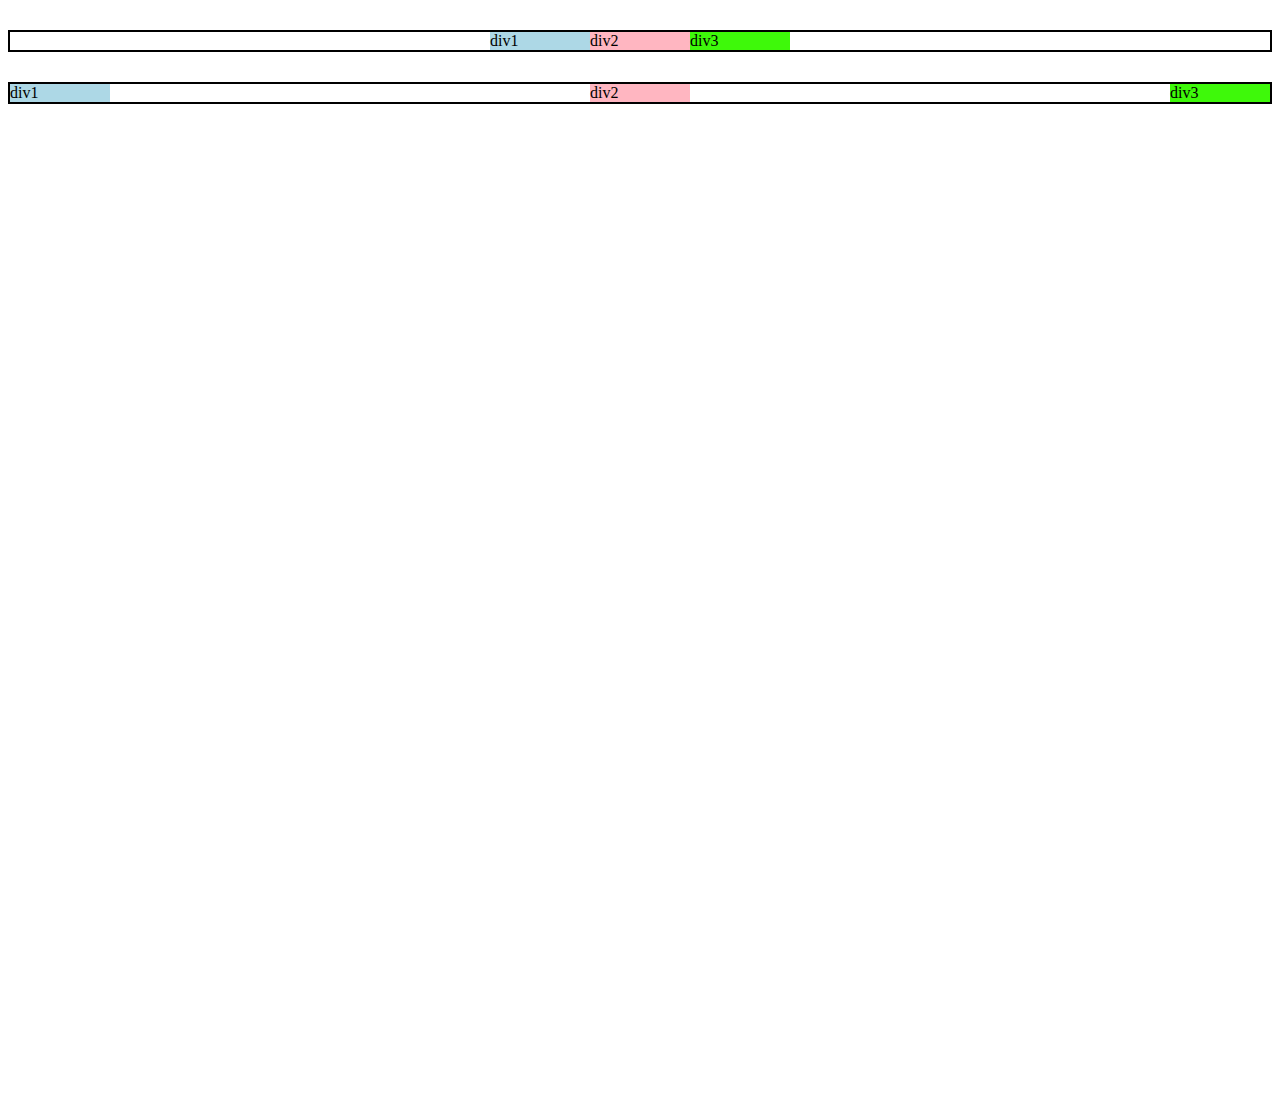
<file: flexbox.html>
<!DOCTYPE html>
<html>
    <head>
        <title>Flexbox Practice</title>
    </head>
    <body style="padding-bottom: 1000px;">
        <div style="display: flex; margin-top: 30px; 
        border-width:2px; border-style: solid;
        justify-content:center; ">
            <div style="background-color: lightblue; width: 100px;">div1</div>
            <div style="background-color: lightpink; width: 100px">div2</div>
            <div style="background-color: rgb(62, 249, 10); width: 100px;">div3</div>
        </div>

        <div style="display: flex; margin-top: 30px; 
        border-width:2px; border-style: solid;
        justify-content:space-between ; ">
            <div style="background-color: lightblue; width: 100px;">div1</div>
            <div style="background-color: lightpink; width: 100px">div2</div>
            <div style="background-color: rgb(62, 249, 10); width: 100px;">div3</div>
        </div>
    </body>
</html>
</file>
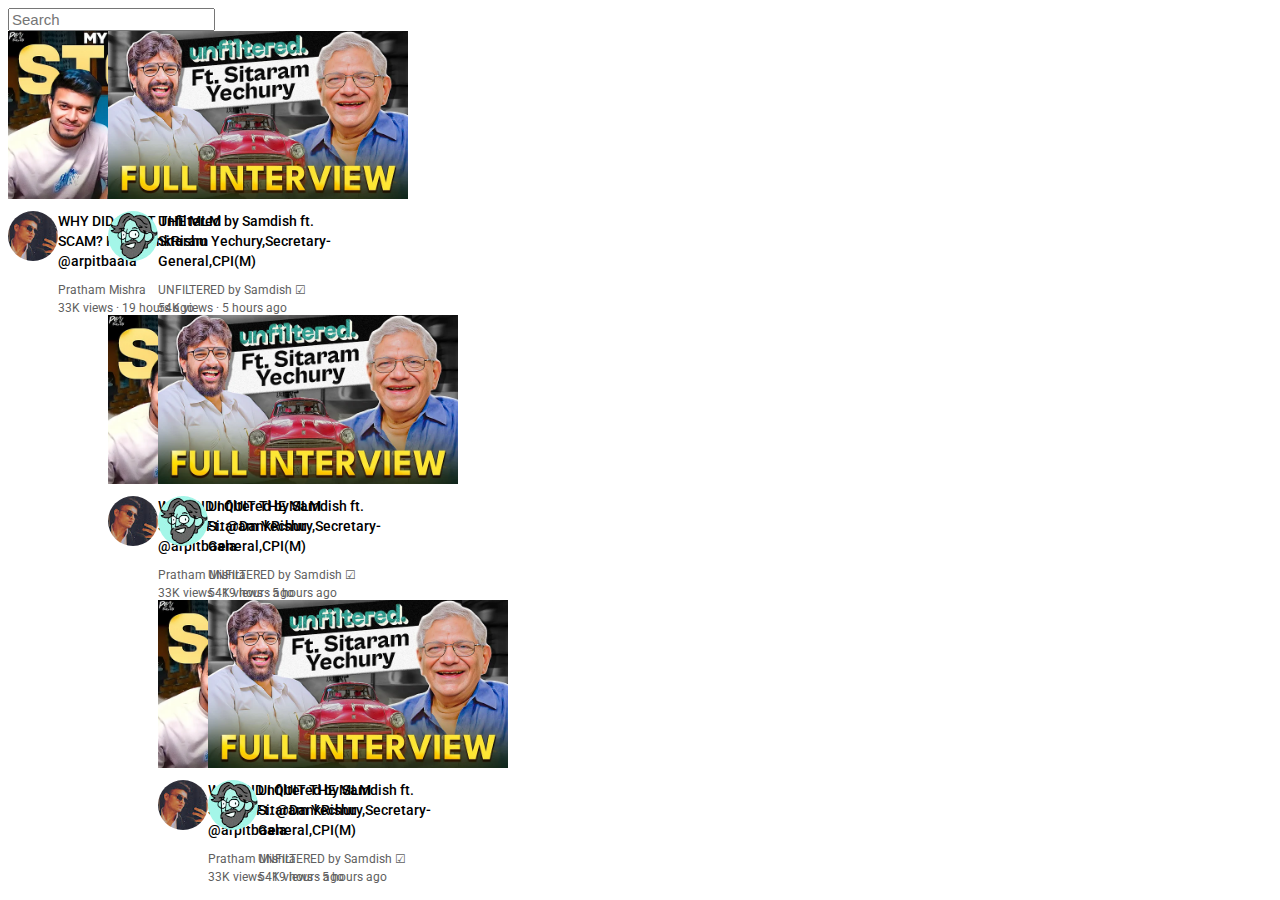
<file: youtube.html>
<!DOCTYPE html>
<html>

<head>
    <title>Youtube.com clone</title>
    <link rel="preconnect" href="https://fonts.googleapis.com">
    <link rel="preconnect" href="https://fonts.gstatic.com" crossorigin>
    <link href="https://fonts.googleapis.com/css2?family=Roboto:wght@400;500;700&display=swap" rel="stylesheet">
    <style>
        p {
            font-family: Roboto, Arial;
            margin-top: 0;
            margin-bottom: 0;
        }

        .thumbnail {
            width: 300px;
            display: block;
        }

        .search-bar {
            font-size: 15px;
            display: block;
        }

        .video-preview {
            vertical-align: top;
            width: 300px;
            display: inline-block;
            margin-right: 10px;
        }

        .video-info {
            display: inline-block;
            width: 200px;
        }

        .video-info-grid {
            display: grid;
            grid-template-columns: 50px 1fr;
        }

        .profile-pic {
            width: 100%;
            border-radius: 25px;
        }

        .video-title {
            margin-top: 0;
            margin-bottom: 12px;
            font-size: 14px;
            font-weight: 500;
            line-height: 20px;
        }

        .thumbnail-row {
            margin-bottom: 12px;
        }

        .video-author,
        .video-stats {
            font-size: 12px;
            color: rgb(96, 96, 96);
        }

        .video-author {
            margin-bottom: 4px;
        }

        .video-grid {
            display: grid;
            width: 400px;
            height: 400px;
            ;
            grid-template-columns: 100px 100px 100px;
            grid-template-rows: 1fr 1fr;
        }
    </style>
</head>

<body>
    <input class="search-bar" type="text" placeholder="Search">
    <div class="video-grid">
        <div class="video-preview top">
            <div class="thumbnail-row">
                <img class="thumbnail" src="intro-to-html/hq720 (1).webp">
            </div>
            <div class="video-info-grid">
                <div class="channel-pic">
                    <img class="profile-pic" src="intro-to-html/channels4_profile.jpg">
                </div>
                <div class="video-info">
                    <p class="video-title">
                        WHY DID I QUIT THE MLM SCAM? Ft. @DankRishu @arpitbaala
                    </p>
                    <p class="video-author">
                        Pratham Mishra
                    </p>
                    <p class="video-stats">
                        33K views &centerdot; 19 hours ago
                    </p>
                </div>

            </div>



        </div>

        <div class="video-preview top">
            <div class="thumbnail-row">
                <img class="thumbnail" src="intro-to-html/hq720 (2).webp">
            </div>
            <div class="video-info-grid">
                <div class="channel-pic">
                    <img class="profile-pic" src="intro-to-html/channels4_profile (1).jpg">
                </div>
                <div class="video-info">
                    <p class="video-title">
                        Unfiltered by Samdish ft. Sitaram Yechury,Secretary-General,CPI(M)
                    </p>
                    <p class="video-author">
                        UNFILTERED by Samdish &#9745;
                    </p>
                    <p class="video-stats">
                        54K views &centerdot; 5 hours ago
                    </p>
                </div>

                <div class="video-preview top">
                    <div class="thumbnail-row">
                        <img class="thumbnail" src="intro-to-html/hq720 (1).webp">
                    </div>
                    <div class="video-info-grid">
                        <div class="channel-pic">
                            <img class="profile-pic" src="intro-to-html/channels4_profile.jpg">
                        </div>
                        <div class="video-info">
                            <p class="video-title">
                                WHY DID I QUIT THE MLM SCAM? Ft. @DankRishu @arpitbaala
                            </p>
                            <p class="video-author">
                                Pratham Mishra
                            </p>
                            <p class="video-stats">
                                33K views &centerdot; 19 hours ago
                            </p>
                        </div>

                    </div>



                </div>

                <div class="video-preview">
                    <div class="thumbnail-row">
                        <img class="thumbnail" src="intro-to-html/hq720 (2).webp">
                    </div>
                    <div class="video-info-grid">
                        <div class="channel-pic">
                            <img class="profile-pic" src="intro-to-html/channels4_profile (1).jpg">
                        </div>
                        <div class="video-info">
                            <p class="video-title">
                                Unfiltered by Samdish ft. Sitaram Yechury,Secretary-General,CPI(M)
                            </p>
                            <p class="video-author">
                                UNFILTERED by Samdish &#9745;
                            </p>
                            <p class="video-stats">
                                54K views &centerdot; 5 hours ago
                            </p>
                        </div>

                        <div class="video-preview">
                            <div class="thumbnail-row">
                                <img class="thumbnail" src="intro-to-html/hq720 (1).webp">
                            </div>
                            <div class="video-info-grid">
                                <div class="channel-pic">
                                    <img class="profile-pic" src="intro-to-html/channels4_profile.jpg">
                                </div>
                                <div class="video-info">
                                    <p class="video-title">
                                        WHY DID I QUIT THE MLM SCAM? Ft. @DankRishu @arpitbaala
                                    </p>
                                    <p class="video-author">
                                        Pratham Mishra
                                    </p>
                                    <p class="video-stats">
                                        33K views &centerdot; 19 hours ago
                                    </p>
                                </div>

                            </div>



                        </div>

                        <div class="video-preview">
                            <div class="thumbnail-row">
                                <img class="thumbnail" src="intro-to-html/hq720 (2).webp">
                            </div>
                            <div class="video-info-grid">
                                <div class="channel-pic">
                                    <img class="profile-pic" src="intro-to-html/channels4_profile (1).jpg">
                                </div>
                                <div class="video-info">
                                    <p class="video-title">
                                        Unfiltered by Samdish ft. Sitaram Yechury,Secretary-General,CPI(M)
                                    </p>
                                    <p class="video-author">
                                        UNFILTERED by Samdish &#9745;
                                    </p>
                                    <p class="video-stats">
                                        54K views &centerdot; 5 hours ago
                                    </p>
                                </div>


                            </div>
                        

</body>

</html>
</file>
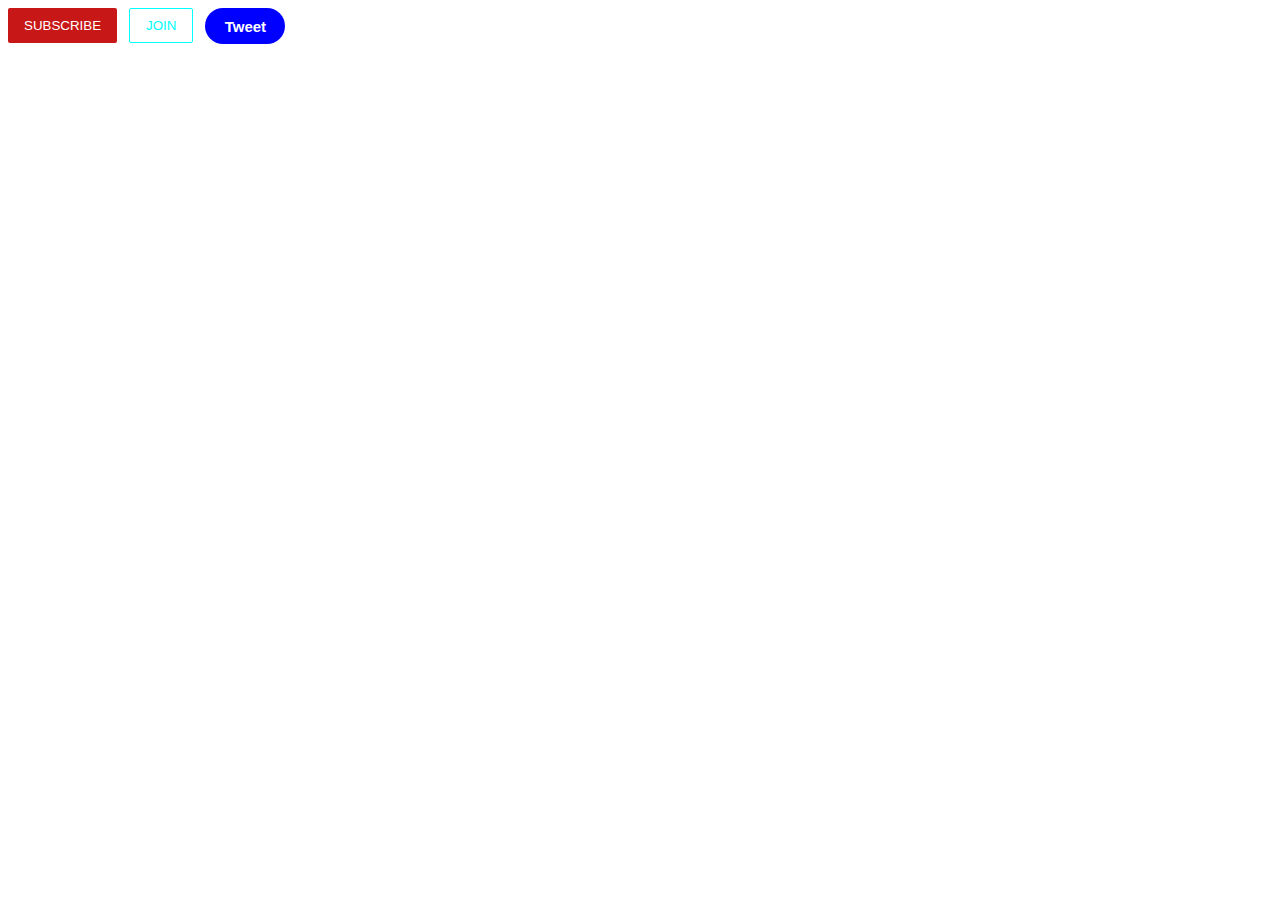
<file: intro-to-html/buttons.html>
<!DOCTYPE html>
<html>
  <head>
    <title>Buttons Practice</title>
    <link rel="stylesheet" href="./buttons.css">
  </head>
    <body>
      <button class="subscribe-button">SUBSCRIBE</button>
      <button class="join-button">JOIN</button>
      <button class="tweet-button">Tweet</button>
    </body>
</html>
</file>
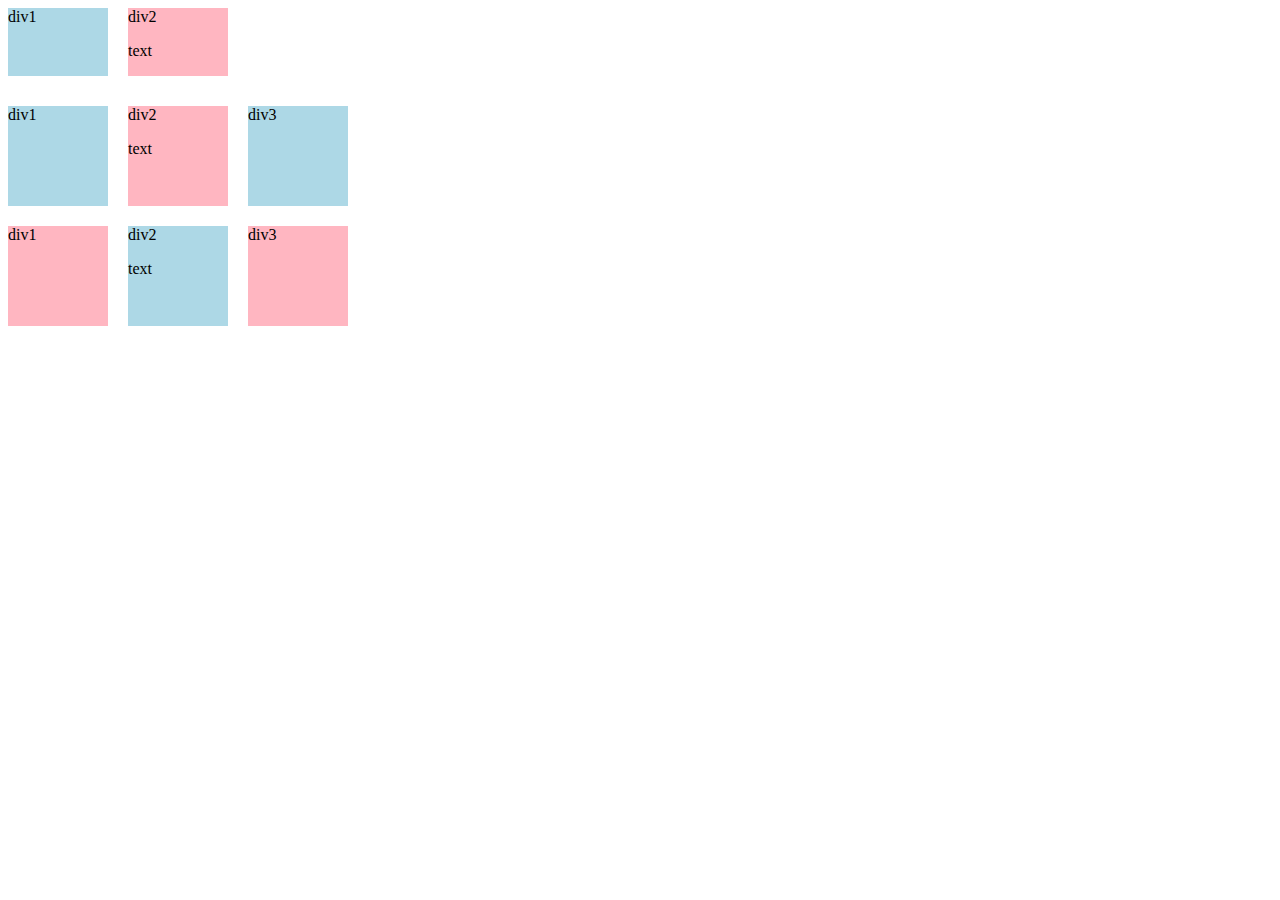
<file: intro-to-html/grid.html>
<!DOCTYPE html>
<html>
<head>
    <title>Grid Practice</title>
</head>
<body>
    <div style="display: grid;
    grid-template-columns: 100px 100px; 
    column-gap: 20px; 
    ">
        <div style="background-color: lightblue;">div1</div>
        <div style="background-color: lightpink;">div2<p>text</p></div>
    </div>

    <div style="
    margin-top: 30px;
    display: grid;
    grid-template-columns: 100px 100px 100px;
    column-gap: 20px;
    row-gap: 20px;  
    ">
        <div style="background-color: lightblue; height: 100px;">div1</div>
        <div style="background-color: lightpink; ">div2<p>text</p></div>
        <div style="background-color: lightblue;">div3</div>
        <div style="background-color: lightpink; height: 100px;">div1</div>
        <div style="background-color: lightblue; ">div2<p>text</p></div>
        <div style="background-color: lightpink;">div3</div>
    </div>
</body>
</html>
</file>
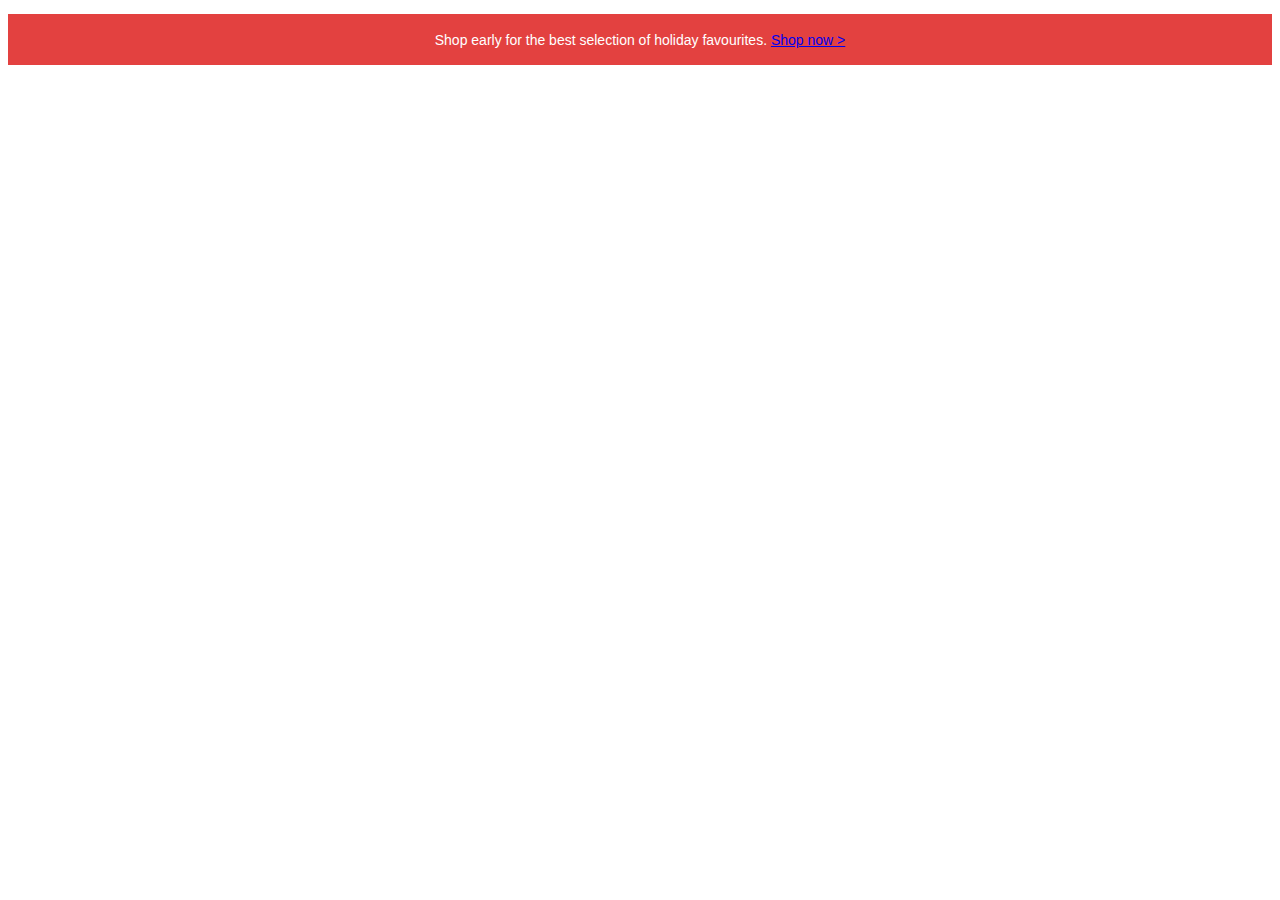
<file: intro-to-html/text1.html>
<!DOCTYPE html>

<head>
    <title>
        text
    </title>
    <link rel="stylesheet" href="./text.css"> </head>

<body>
    <p class="apple-text">
        Shop early for the best selection of holiday favourites. <a
            href="https://www.ajio.com/shop/kidswear?gad_source=1&gclid=Cj0KCQiAkeSsBhDUARIsAK3tiefeD6IA_dvEVBFSfTdF_OdSqLO66N9kI8qCTaOhMoIAr0QXurMSuowaAuaGEALw_wcB"
            target="_blank"><span class="shop-link">Shop now &#62;</span></a>
    </p>
</body>
</file>
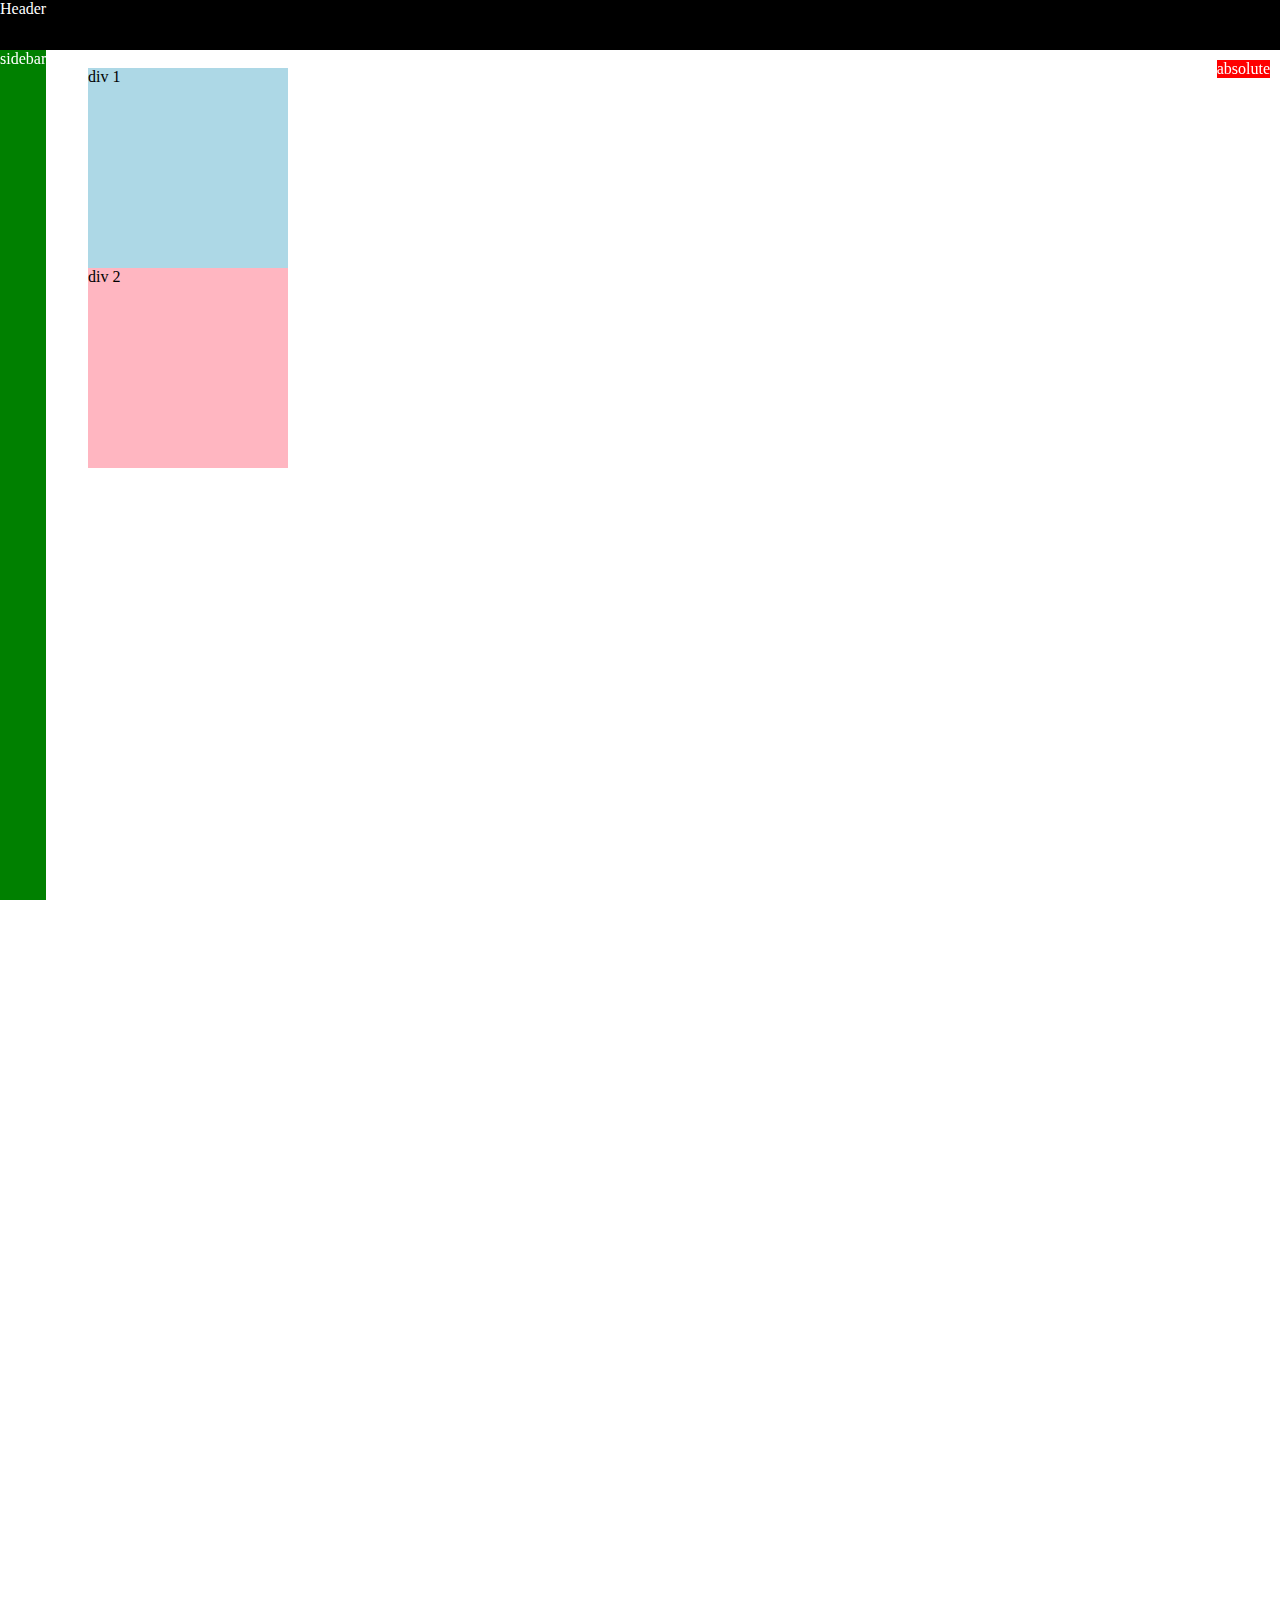
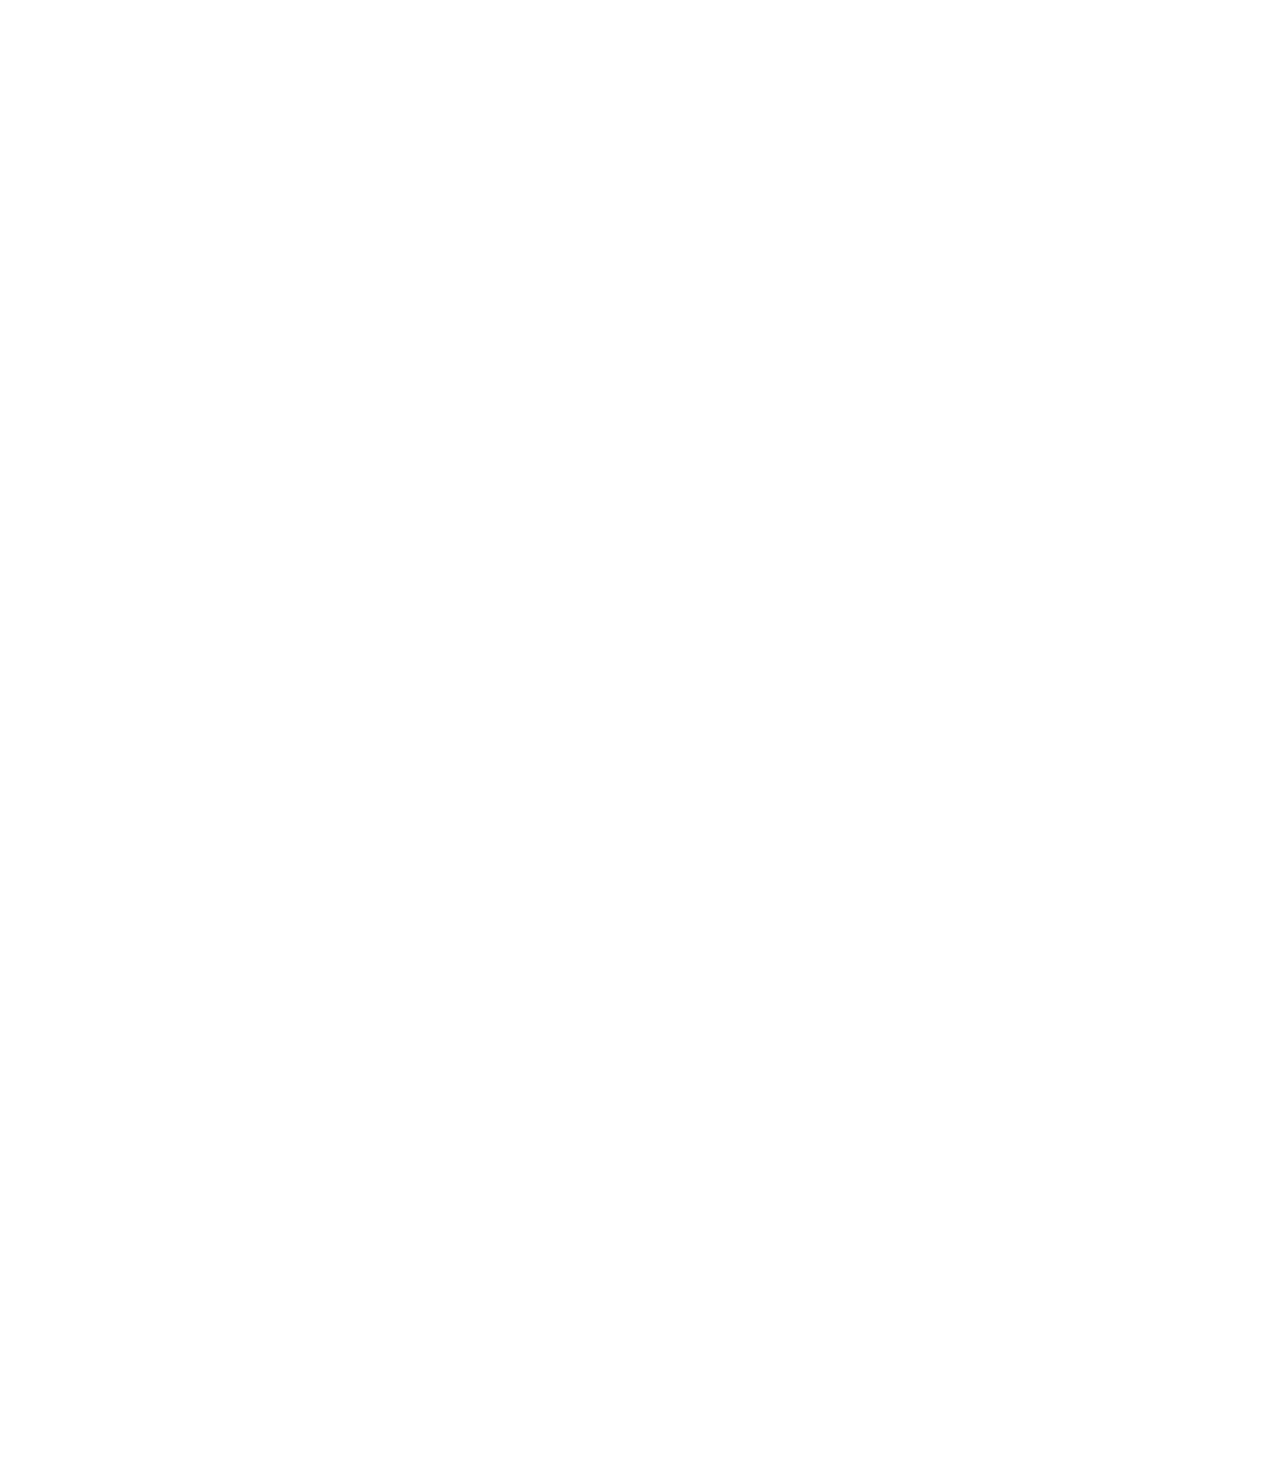
<file: styles/position.html>
<!DOCTYPE html>
<html>
<head>
    <title>Position Practice</title>
</head>
<body style="height: 3000px;
padding-top: 60px;
padding-left: 80px;">
   <div style="background-color: black;
   color: white;
   position:fixed;
   top:0px;
   left: 0px;
   right: 0px;
   height: 50px;">Header</div>

   <div style="background-color: green;
   color: white;
   position: fixed;
   left: 0;
   top: 50px;
   bottom: 0;">
    sidebar
   </div>

   <div style="position: absolute;
   background-color: red;
   color:white;
   right:10px;
   top: 60px;">
      absolute
   </div>

    <div style="background-color: lightblue;
    height: 200px;
    width: 200px;
    position: static;
    ">div 1</div> 
    <div style="background-color: lightpink;
    height: 200px;
    width: 200px;">div  2</div>
    
</body>
</html>
</file>
<file: styles/general.css>
p {
    font-family: Roboto, Arial;
    margin-top: 0;
    margin-bottom: 0;
}

body{
    margin:0;
    padding-top: 24px;
    padding-left: 96px;
    background-color: rgb(248,248,248);
}
</file>
<file: styles/header.css>
.header{
    height:55px;
    display: flex;
    flex-direction: row;
    justify-content: space-between;
    position: fixed;
    top: 0;
    left: 0;
    right: 0; 
    z-index: 100;
    background-color: white;
    padding-top: 10px;
    border-bottom-width: 1px;
    border-bottom-style: solid;
    border-bottom-color: rgb(228, 228, 228) ;
}

.left-section{
    display: flex;
    align-items: center;
}
.hamburger-menu{
    height: 23px;
    cursor: pointer;
    margin-left: 23px;
    margin-right: 20px;
}
.youtube-logo{
    height: 20px;
    cursor: pointer;
}
.middle-section{
    flex: 1;
    margin-left: 70px;
    margin-right: 30px;
    max-width :500px;
    display: flex;
    align-items: center;
}
.search-button{
    height: 39px;
    width: 66px;
    background-color: rgb(240, 240, 240);
    border-width: 1px;
    border-style: solid;
    border-color: gray;
    margin-left: -1px;
    margin-right: 10px;
    cursor: pointer;
    border-radius: 0px 25px 25px 0px;
}
.search-button,
.voice-button,
.upload-icon-container,
.notifications-icon-container{
    display: flex;
    justify-content: center;
    position: relative;
    align-items: center;
}
.search-button .tooltip,
.voice-button .tooltip,
.upload-icon-container .tooltip,
.notifications-icon-container .tooltip{
     position: absolute;
     color: white;
     background-color: gray;
     padding-top: 4px;
     padding-bottom: 4px;
     padding-right: 8px;
     padding-left: 8px;
     border-radius: 2px;
     font-size: 12px;
     bottom: -30px;
     opacity: 0;
     transition: opacity 0.15s;
     pointer-events: none;
     white-space:nowrap;
}
.search-button:hover .tooltip,
.voice-button:hover .tooltip,
.upload-icon-container:hover .tooltip,
.notifications-icon-container:hover .tooltip{
    opacity:1;
}
.voice-button{
    height: 39px;
    width: 40px;
    border-radius: 20px;
    border: none;
    background-color: rgb(235, 235, 235);
}
.voice-button:hover{
    background-color: rgb(218, 218, 218);
    cursor: pointer;
}
.search-bar{
    flex: 1;
    height: 35px;
    padding-left: 10px;
    font-size: 16px;
    border-width: 1px;
    border-style: solid;
    border-color: gray;
    border-radius: 25px 0px 0px 25px;
    box-shadow: inset 1px 2px 3px rgba(0, 0, 0, 0.05);
    width: 0;
}
.search-icon{
    height: 25px;
}
.search-bar::placeholder{
    font-family: Roboto, Arial;
    font-size: 16px;
} 
.right-section{
    width:120px;
    display: flex;
    align-items: center;
    justify-content: space-between;
    margin-right: 20px;
    flex-shrink: 0;
}
.voice-icon{
    height:24px;
    margin-top: 4px;
}
.upload-icon1{
    height: 35px;
    width: 35px;
    border-radius: 25px;
    display: flex;
    justify-content: center;
    align-items: center;
}
.upload-icon{
    height: 24px;
    cursor: pointer;


}
.upload-icon1:hover,
.notifications-icon:hover{
    background-color:rgb(218, 218, 218) ;
}
.notifications-icon{
    height: 24px;
    cursor: pointer;
    border-radius: 25px;
}
.notifications-icon-container{
    position: relative;
}
.notifications-count{
    position:absolute;
    top: -2px;
    right:-7px;
    background-color: rgb(200, 0, 0);
    color: white;
    font-family: Roboto,Arial;
    font-size: 8px;
    padding-left: 5px;
    padding-right: 5px;
    padding-top: 2px;
    padding-bottom: 2px;
    border-radius: 20px;
}
.user-pic{
    height: 32px;
    border-radius: 16px;
}
</file>
<file: styles/video.css>
.thumbnail {
    width: 100%;
    cursor: pointer;
}

.video-info-grid {
    display: grid;
    grid-template-columns: 50px 1fr;
    cursor: pointer;
}

.profile-pic {
    width: 36px;
    border-radius: 25px;
    cursor: pointer;
}

.video-title {
    margin-top: 0;
    margin-bottom: 10px;
    font-size: 14px;
    font-weight: 500;
    line-height: 20px;
}

.video-title > a{
    text-decoration: none;
    color: black;
}

.thumbnail-row {
    margin-bottom: 8px;
    position: relative;
}

.video-author > a{
    text-decoration: none;
    color: rgb(96, 96, 96);
}
.video-author,
.video-stats {
    font-size: 12px;
    color: rgb(96, 96, 96);
}

.video-author {
    margin-bottom: 4px;
}

.video-grid {
    display: grid;
    width: 100%;
    grid-template-columns: repeat(4, 1fr);
    grid-template-rows: repeat(2, 1fr);
    column-gap: 16px;
    row-gap: 40px;
}
.video-time{
    font-family: Roboto ,Arial;
    font-size: 12px;
    font-weight: 500;
    padding: 4px;
    border-radius: 2px;
    background-color: black;
    color: white;
    position: absolute;
    bottom: 8px;
    right: 5px;
}
.top{
    margin-top: 60px;
}

.bottom{
    margin-top: -40px;
}
</file>
<file: styles/sidebar.css>
.sidebar{
    position: fixed;
    left: 0;
    bottom: 0;
    top:55px;
    background-color: white;
    width: 72px;
    z-index: 200;
    padding-top: 5px;
}
.sidebar-link{
    height: 74px;
    display: flex;
    justify-content: center;
    align-items: center;
    flex-direction: column;
    cursor: pointer;
}
.sidebar-link:hover{
    background-color: rgb(236, 235, 235);
}
.sidebar-link img{
    height: 24px;
    margin-bottom: 4px;
}
.sidebar-link div{
    font-family: Roboto,Arial;
    font-size: 10px ;
}

.sidebar > a{
    text-decoration: none;
    color: black;
}
</file>
<file: intro-to-html/buttons.css>
.subscribe-button{
    background-color:rgb(200, 23, 23);
    color: white;
    border: none;
    padding-left: 16px;
    padding-right: 16px;
    padding-top: 10px;
    padding-bottom: 10px;
    border-radius: 2px;
    cursor: pointer;
    margin-right:8px;
    transition: opacity 0.2s;
    vertical-align:top;
  }

  .subscribe-button:hover{
    /* background-color: green; */
    opacity:0.7;
  }

  .subscribe-button:active{
    /* background-color: blue; */
    opacity:0.4;
  }

  .join-button:hover{
    background-color: aqua;
    color: white;
  }

  .join-button:active{
    opacity:0.7;
  }

  .join-button{
    background-color: white;
    border-color: aqua;
    border-style: solid;
    border-width: 1px;
    color: aqua;
    padding-left: 16px;
    padding-right: 16px;
    padding-top: 9px;
    padding-bottom: 9px;
    border-radius: 2px;
    cursor: pointer;
    margin-right:8px;
    transition: background-color 0.15s , color 0.15s;

  }

  .tweet-button{
    background-color: blue;
    color: white;
    border: none;
    height: 36px;
    width: 80px;
    border-radius: 40px;
    font-size: 15px;
    font-weight: bold;
    cursor: pointer;
    transition: box-shadow 0.15s;
    vertical-align: top;
  }

  .tweet-button:hover{
    box-shadow: 5px 5px 10px rgba(0, 0, 0, 0.95);
  }
</file>
<file: intro-to-html/text.css>
.apple-text{
    font-family: Arial;
    font-size: 14px;
    background-color: rgb(227,65,64);
    color: white;
    text-align: center;
    padding-top: 17.5px;
    padding-bottom: 17.5px;
}

.shop-link{
    cursor: pointer;
}
.shop-link:hover{
   text-decoration: underline;   
}
</file>
